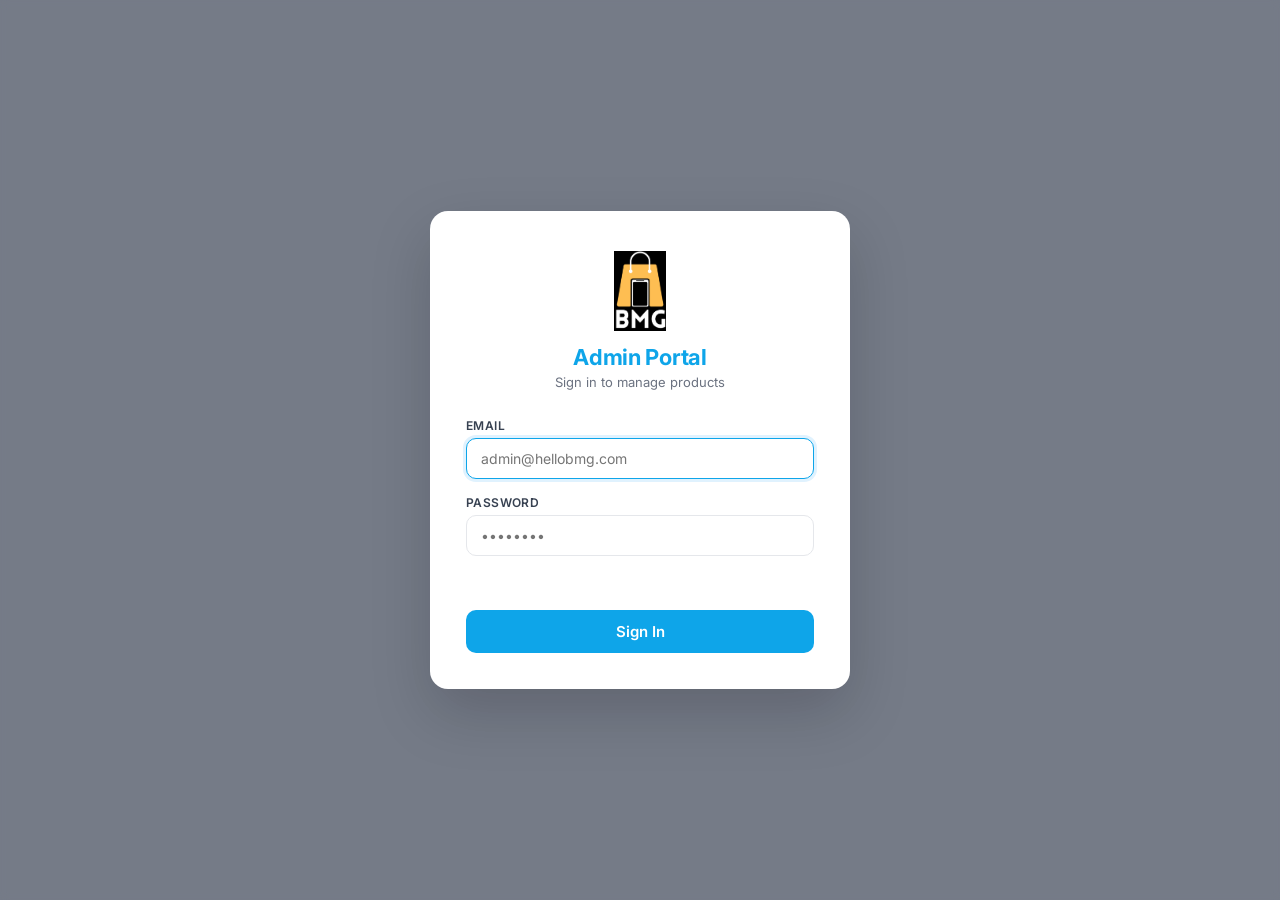
<file: admin.html>
<!DOCTYPE html>
<html lang="en">
<head>
  <meta charset="UTF-8" />
  <meta name="viewport" content="width=device-width, initial-scale=1.0" />
  <title>HelloBMG Admin</title>
  <link rel="preconnect" href="https://fonts.googleapis.com">
  <link rel="preconnect" href="https://fonts.gstatic.com" crossorigin>
  <link href="https://fonts.googleapis.com/css2?family=Inter:wght@300;400;500;600;700&display=swap" rel="stylesheet">
  <style>
    :root {
      --border:       #e5e7eb;
      --muted:        #6b7280;
      --primary:      #0ea5e9;
      --primary-dark: #0284c7;
      --success:      #16a34a;
      --error:        #dc2626;
      --bg:           #f1f5f9;
    }
    *, *::before, *::after { box-sizing: border-box; margin: 0; padding: 0; }
    html, body {
      font-family: Inter, system-ui, -apple-system, sans-serif;
      font-size: 14px;
      color: #0f172a;
      background: var(--bg);
      min-height: 100vh;
    }

    /* ─────────────────── LOGIN MODAL ─────────────────── */
    .modal-overlay {
      position: fixed; inset: 0; z-index: 100;
      background: rgba(15,23,42,.55);
      backdrop-filter: blur(4px);
      display: flex; align-items: center; justify-content: center;
      transition: opacity .25s;
    }
    .modal-overlay.hidden { opacity: 0; pointer-events: none; }

    .modal-card {
      background: #fff;
      border-radius: 18px;
      padding: 40px 36px 36px;
      width: min(420px, 92vw);
      box-shadow: 0 24px 60px rgba(0,0,0,.18);
      animation: slideUp .3s ease;
    }
    @keyframes slideUp {
      from { transform: translateY(20px); opacity: 0; }
      to   { transform: translateY(0);    opacity: 1; }
    }

    .modal-brand {
      text-align: center;
      margin-bottom: 28px;
    }
    .modal-brand h2 {
      font-size: 22px; font-weight: 700; color: var(--primary);
      letter-spacing: -.3px;
    }
    .modal-brand p {
      font-size: 13px; color: var(--muted); margin-top: 4px;
    }

    .modal-form { display: flex; flex-direction: column; gap: 16px; }
    .modal-form label {
      font-size: 12px; font-weight: 600; color: #374151;
      text-transform: uppercase; letter-spacing: .4px;
      display: block; margin-bottom: 5px;
    }
    .modal-form input {
      width: 100%; padding: 11px 14px;
      border: 1.5px solid var(--border); border-radius: 10px;
      font-size: 14px; font-family: inherit; outline: none;
      transition: border-color .15s, box-shadow .15s;
    }
    .modal-form input:focus {
      border-color: var(--primary);
      box-shadow: 0 0 0 3px #e0f2fe;
    }
    .modal-submit {
      width: 100%; padding: 12px;
      background: var(--primary); color: #fff;
      border: none; border-radius: 10px;
      font-size: 15px; font-weight: 600; font-family: inherit;
      cursor: pointer; transition: background .15s;
      margin-top: 4px;
    }
    .modal-submit:hover:not(:disabled) { background: var(--primary-dark); }
    .modal-submit:disabled { opacity: .55; cursor: not-allowed; }

    .modal-error {
      font-size: 13px; color: var(--error); font-weight: 500;
      text-align: center; min-height: 18px;
    }

    /* ─────────────────── MAIN PAGE ─────────────────── */
    #mainPage { display: none; }
    #mainPage.visible { display: block; }

    .header {
      background: #fff;
      border-bottom: 1px solid var(--border);
      padding: 0 28px;
      height: 56px;
      display: flex; align-items: center; gap: 12px;
      position: sticky; top: 0; z-index: 10;
    }
    .header-brand { font-size: 17px; font-weight: 700; color: var(--primary); flex: 1; }
    .header-user  { font-size: 13px; color: var(--muted); }
    .btn-signout  {
      padding: 7px 14px; border-radius: 8px;
      border: 1px solid var(--border); background: #fff;
      font-size: 13px; font-weight: 600; cursor: pointer;
      transition: background .15s;
    }
    .btn-signout:hover { background: #fef2f2; color: var(--error); border-color: #fca5a5; }

    .container { width: min(1020px, 96%); margin: 28px auto 60px; display: flex; flex-direction: column; gap: 20px; }

    /* ─────────────────── CARDS ─────────────────── */
    .card { background: #fff; border: 1px solid var(--border); border-radius: 14px; padding: 24px; }
    .card-title {
      font-size: 15px; font-weight: 700; margin-bottom: 20px;
      display: flex; align-items: center; gap: 8px;
      padding-bottom: 14px; border-bottom: 1px solid var(--border);
    }

    /* ─────────────────── FORM ELEMENTS ─────────────────── */
    label {
      font-size: 12px; color: #374151; font-weight: 600;
      display: block; margin-bottom: 5px;
      text-transform: uppercase; letter-spacing: .4px;
    }
    input[type=text], input[type=number], input[type=file],
    textarea, select {
      width: 100%; padding: 9px 12px;
      border: 1.5px solid var(--border); border-radius: 9px;
      font-size: 14px; font-family: inherit; outline: none;
      background: #fff; transition: border-color .15s, box-shadow .15s;
    }
    input:focus, textarea:focus, select:focus {
      border-color: var(--primary); box-shadow: 0 0 0 3px #e0f2fe;
    }
    textarea { min-height: 80px; resize: vertical; }
    input[type=file] { padding: 7px 10px; cursor: pointer; }

    /* ─────────────────── PRODUCT FORM GRID ─────────────────── */
    .product-grid { display: grid; grid-template-columns: 1fr 1fr; gap: 14px 20px; }
    .full { grid-column: 1 / -1; }
    .specs-grid { display: grid; grid-template-columns: repeat(3, 1fr); gap: 12px; margin-top: 4px; }

    .section-label {
      font-size: 11px; font-weight: 700; text-transform: uppercase;
      letter-spacing: .8px; color: var(--muted);
      margin: 20px 0 12px;
    }

    .ref-row { display: flex; gap: 8px; margin-top: 8px; }
    .ref-row input { flex: 1; }

    /* ─────────────────── BUTTONS ─────────────────── */
    .btn {
      padding: 9px 16px; border-radius: 9px;
      border: 1px solid var(--border); background: #fff;
      cursor: pointer; font-weight: 600; font-size: 13px;
      font-family: inherit; transition: background .15s;
      white-space: nowrap;
    }
    .btn:hover:not(:disabled) { background: #f1f5f9; }
    .btn:disabled { opacity: .45; cursor: not-allowed; }
    .btn-primary { background: var(--primary); color: #fff; border-color: var(--primary); }
    .btn-primary:hover:not(:disabled) { background: var(--primary-dark); }
    .btn-sm { padding: 7px 12px; font-size: 12px; }
    .btn-outline { border-color: var(--primary); color: var(--primary); }
    .btn-outline:hover { background: #f0f9ff; }
    .form-actions { display: flex; gap: 10px; margin-top: 20px; }

    /* ─────────────────── STATUS ─────────────────── */
    .status { margin-top: 12px; font-size: 13px; font-weight: 500; min-height: 20px; }
    .success { color: var(--success); }
    .error   { color: var(--error); }

    /* ─────────────────── BULK UPLOAD ─────────────────── */
    .bulk-grid { display: grid; grid-template-columns: 1fr auto; gap: 12px; align-items: end; }
    .bulk-note {
      font-size: 13px; color: var(--muted); margin-bottom: 16px; line-height: 1.6;
    }
    .bulk-note code {
      background: #f1f5f9; padding: 1px 5px; border-radius: 4px; font-size: 12px;
    }
    .bulk-actions { margin-top: 12px; }

    /* ─────────────────── STOCK MODAL ─────────────────── */
    .stock-modal-card {
      background: #fff;
      border-radius: 18px;
      padding: 28px 28px 16px;
      width: min(1080px, 95vw);
      max-height: 88vh;
      display: flex;
      flex-direction: column;
      box-shadow: 0 24px 60px rgba(0,0,0,.2);
      animation: slideUp .3s ease;
    }
    .stock-modal-header {
      display: flex; align-items: center; justify-content: space-between;
      gap: 16px; margin-bottom: 16px; flex-shrink: 0;
    }
    .stock-modal-header h3 { font-size: 15px; font-weight: 700; color: #0f172a; margin: 0; }
    .stock-summary {
      display: flex; gap: 12px; flex-wrap: wrap; margin-bottom: 14px; flex-shrink: 0;
    }
    .summary-chip {
      padding: 5px 12px; border-radius: 8px; font-size: 12px; font-weight: 600;
    }
    .summary-chip.total  { background: #f1f5f9; color: #334155; }
    .summary-chip.out    { background: #fee2e2; color: #991b1b; }
    .summary-chip.low    { background: #fef3c7; color: #92400e; }
    .summary-chip.ok     { background: #d1fae5; color: #065f46; }
    .stock-search {
      width: 220px; padding: 7px 12px;
      border: 1.5px solid var(--border); border-radius: 8px;
      font-size: 13px; font-family: inherit; outline: none;
    }
    .stock-search:focus { border-color: var(--primary); }
    .btn-icon {
      background: none; border: none; cursor: pointer; font-size: 18px;
      color: var(--muted); width: 32px; height: 32px; border-radius: 8px;
      display: flex; align-items: center; justify-content: center;
      transition: background .15s, color .15s;
    }
    .btn-icon:hover { background: #f1f5f9; color: #0f172a; }
    .stock-table-wrap { overflow-y: auto; flex: 1; border: 1px solid var(--border); border-radius: 10px; }
    #stockTable { width: 100%; border-collapse: collapse; font-size: 13px; }
    #stockTable th {
      position: sticky; top: 0; background: #f8fafc;
      font-size: 11px; font-weight: 700; text-transform: uppercase;
      letter-spacing: .4px; color: var(--muted);
      padding: 10px 14px; border-bottom: 1px solid var(--border); white-space: nowrap;
    }
    #stockTable td { padding: 10px 14px; border-bottom: 1px solid #f1f5f9; vertical-align: middle; }
    #stockTable tbody tr:last-child td { border-bottom: none; }
    #stockTable tbody tr:hover td { background: #f8fafc; }
    .st-title { font-weight: 600; color: #0f172a; max-width: 300px; white-space: nowrap; overflow: hidden; text-overflow: ellipsis; }
    .st-muted  { color: var(--muted); }
    .stock-qty { font-weight: 700; }
    .stock-qty.out { color: var(--error); }
    .stock-qty.low { color: #d97706; }
    .stock-qty.ok  { color: var(--success); }
    .st-badge {
      display: inline-block; padding: 3px 8px; border-radius: 6px;
      font-size: 11px; font-weight: 700; white-space: nowrap;
    }
    .st-badge.in_stock     { background: #d1fae5; color: #065f46; }
    .st-badge.out_of_stock { background: #fee2e2; color: #991b1b; }
    .st-badge.preorder     { background: #e0e7ff; color: #3730a3; }
    .st-inactive { opacity: .45; }
    .stock-loading { color: var(--muted); text-align: center; padding: 40px 0; font-size: 13px; }
    .inline-qty { display: flex; align-items: center; gap: 6px; }
    .inline-qty input {
      width: 68px; padding: 5px 8px; border: 1.5px solid var(--border);
      border-radius: 7px; font-size: 13px; font-family: inherit; outline: none;
    }
    .inline-qty input:focus { border-color: var(--primary); }
    .inline-qty .btn-save { padding: 5px 10px; font-size: 12px; }

    @media (max-width: 640px) {
      .product-grid, .specs-grid, .bulk-grid { grid-template-columns: 1fr; }
      .full { grid-column: 1; }
      .modal-card { padding: 32px 24px 28px; }
      .stock-modal-card { padding: 20px 16px 12px; }
    }
  </style>
</head>
<body>

  <!-- ═══════════════════ LOGIN MODAL ═══════════════════ -->
  <div id="loginModal" class="modal-overlay">
    <div class="modal-card">
      <div class="modal-brand">
        <img src="images/bmglogo.png" alt="HelloBMG" style="height:80px;margin-bottom:10px">
        <h2>Admin Portal</h2>
        <p>Sign in to manage products</p>
      </div>
      <form id="loginForm" class="modal-form" novalidate>
        <div>
          <label for="email">Email</label>
          <input id="email" type="email" placeholder="admin@hellobmg.com" autocomplete="username" required>
        </div>
        <div>
          <label for="password">Password</label>
          <input id="password" type="password" placeholder="••••••••" autocomplete="current-password" required>
        </div>
        <div id="loginError" class="modal-error"></div>
        <button id="signInBtn" type="submit" class="modal-submit">Sign In</button>
      </form>
    </div>
  </div>

  <!-- ═══════════════════ MAIN PAGE ═══════════════════ -->
  <div id="mainPage">

    <div class="header">
      <a href="#" style="display:flex;align-items:center"><img src="images/bmglogo.png" alt="HelloBMG" style="height:40px"></a>
      <span class="header-user" id="headerEmail"></span>
      <button id="viewStockBtn" class="btn btn-outline btn-sm">📦 View Stock</button>
      <button id="signOutBtn" class="btn-signout">Sign Out</button>
    </div>

    <div class="container">

      <!-- ── Add Product ── -->
      <div class="card">
        <p class="card-title">📦 Add / Update Product</p>
        <form id="productForm">

          <div class="product-grid">
            <div class="full">
              <label for="title">Product Title *</label>
              <input id="title" type="text" placeholder="e.g. iPhone 13 (Refurbished, Excellent)" required>
            </div>

            <div>
              <label for="brandSelect">Brand *</label>
              <select id="brandSelect"></select>
              <div class="ref-row">
                <input id="brandNew" type="text" placeholder="New brand name">
                <button id="addBrandBtn" class="btn btn-sm" type="button">+ Add</button>
              </div>
            </div>

            <div>
              <label for="categorySelect">Category *</label>
              <select id="categorySelect"></select>
              <div class="ref-row">
                <input id="categoryNew" type="text" placeholder="New category name">
                <button id="addCategoryBtn" class="btn btn-sm" type="button">+ Add</button>
              </div>
            </div>

            <div>
              <label for="price">Price (INR) *</label>
              <input id="price" type="number" min="0" step="1" placeholder="45999" required>
            </div>
            <div>
              <label for="mrp">MRP (INR)</label>
              <input id="mrp" type="number" min="0" step="1" placeholder="69999">
            </div>
            <div>
              <label for="rating">Rating (0–5)</label>
              <input id="rating" type="number" min="0" max="5" step="0.1" placeholder="4.7">
            </div>
            <div>
              <label for="stock">Stock Qty</label>
              <input id="stock" type="number" min="0" step="1" placeholder="10">
            </div>
            <div>
              <label for="stockStatus">Stock Status</label>
              <select id="stockStatus">
                <option value="in_stock">In Stock</option>
                <option value="out_of_stock">Out of Stock</option>
                <option value="preorder">Preorder</option>
              </select>
            </div>
            <div class="full">
              <label for="tags">Tags (comma separated)</label>
              <input id="tags" type="text" placeholder="featured, sale, new">
            </div>
          </div>

          <p class="section-label">Device Specs</p>
          <div class="specs-grid">
            <div><label for="storage">Storage</label><input id="storage" type="text" placeholder="128 GB"></div>
            <div><label for="ram">RAM</label><input id="ram" type="text" placeholder="4 GB"></div>
            <div><label for="display">Display</label><input id="display" type="text" placeholder='6.1" OLED'></div>
            <div><label for="battery">Battery</label><input id="battery" type="text" placeholder="3227 mAh"></div>
            <div><label for="camera">Camera</label><input id="camera" type="text" placeholder="12MP + 12MP"></div>
            <div><label for="warranty">Warranty</label><input id="warranty" type="text" placeholder="12 months"></div>
          </div>

          <div style="margin-top:16px">
            <label for="specsJson">Advanced Specs (JSON — optional)</label>
            <textarea id="specsJson" placeholder='{"model":"iPhone 13","color":"Midnight"}'></textarea>
          </div>

          <div style="margin-top:14px">
            <label for="imageFile">Primary Image *</label>
            <input id="imageFile" type="file" accept="image/*" required>
          </div>

          <div class="form-actions">
            <button class="btn" type="reset">Reset</button>
            <button class="btn btn-primary" type="submit">Save Product</button>
          </div>
        </form>
        <div id="status" class="status"></div>
      </div>

      <!-- ── Upload Image to Existing Product ── -->
      <div class="card">
        <p class="card-title">🖼️ Upload Image to Existing Product</p>
        <div class="product-grid">
          <div class="full">
            <label for="imgProductSearch">Search Product</label>
            <input id="imgProductSearch" type="search" placeholder="Type to filter products…">
          </div>
          <div class="full">
            <label for="imgProductSelect">Select Product *</label>
            <select id="imgProductSelect">
              <option value="">— select a product —</option>
            </select>
          </div>
          <div class="full">
            <label for="imgFile">Image File *</label>
            <input id="imgFile" type="file" accept="image/*">
          </div>
        </div>
        <div class="form-actions">
          <button id="uploadImgBtn" class="btn btn-primary" type="button">Upload Image</button>
        </div>
        <div id="imgStatus" class="status"></div>
      </div>

      <!-- ── Bulk Upload ── -->
      <div class="card">
        <p class="card-title">📊 Bulk Upload (.xlsx / .csv)</p>
        <p class="bulk-note">
          Upload multiple products at once. Required columns:
          <code>title, brand, category, price</code>. Optional:
          <code>mrp, rating, stock, tags, image_url, storage, ram, display, battery, camera, warranty, stock_status, specs_json</code>.
          Existing products matched by title are updated, not duplicated.
        </p>
        <form id="bulkForm">
          <div class="bulk-grid">
            <div>
              <label for="xlsxFile">Select File</label>
              <input id="xlsxFile" type="file" accept=".xlsx,.csv">
            </div>
            <div style="padding-top:20px">
              <button id="uploadXlsxBtn" type="button" class="btn btn-primary">Upload</button>
            </div>
          </div>
        </form>
        <div class="bulk-actions">
          <button id="sampleBtn" class="btn btn-outline btn-sm">⬇ Download Sample CSV</button>
        </div>
        <div id="bulkStatus" class="status"></div>
      </div>

    </div>
  </div>

  <!-- ═══════════════════ STOCK MODAL ═══════════════════ -->
  <div id="stockModal" class="modal-overlay hidden">
    <div class="stock-modal-card">
      <div class="stock-modal-header">
        <div style="display:flex;align-items:center;gap:10px">
          <img src="images/bmglogo.png" alt="HelloBMG" style="height:34px">
          <h3>📦 Current Stock</h3>
        </div>
        <div style="display:flex;align-items:center;gap:10px">
          <input id="stockSearch" type="search" class="stock-search" placeholder="Search products…">
          <button id="closeStockBtn" class="btn-icon" aria-label="Close">✕</button>
        </div>
      </div>
      <div id="stockSummary" class="stock-summary"></div>
      <div id="stockTableWrap" class="stock-table-wrap">
        <p class="stock-loading">Loading…</p>
      </div>
    </div>
  </div>

  <!-- SheetJS: client-side XLSX/CSV parsing for bulk upload -->
  <script src="https://cdn.sheetjs.com/xlsx-0.20.3/package/dist/xlsx.full.min.js"></script>
  <script type="module" src="admin.js"></script>
</body>
</html>
</file>
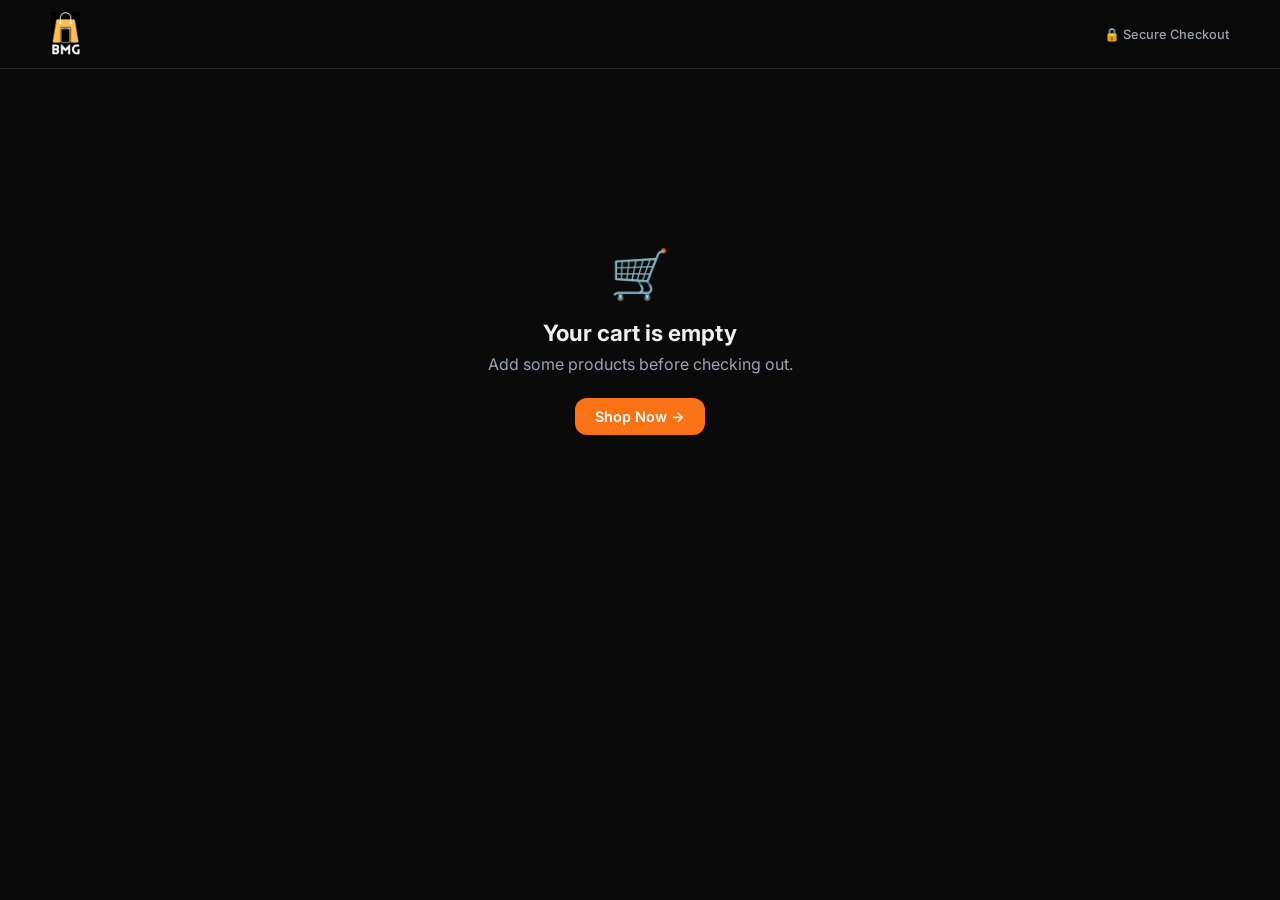
<file: checkout.html>
<!DOCTYPE html>
<html lang="en">
<head>
  <meta charset="UTF-8" />
  <meta name="viewport" content="width=device-width, initial-scale=1.0" />
  <title>Checkout — HelloBMG</title>
  <link rel="preconnect" href="https://fonts.googleapis.com">
  <link rel="preconnect" href="https://fonts.gstatic.com" crossorigin>
  <link href="https://fonts.googleapis.com/css2?family=Inter:wght@300;400;500;600;700;800&display=swap" rel="stylesheet">
  <link rel="stylesheet" href="styles.css" />
  <script src="https://checkout.razorpay.com/v1/checkout.js"></script>
</head>
<body>
  <header class="site-header">
    <div class="container header-inner">
      <a class="logo" href="index.html"><img src="images/bmglogo.png" alt="HelloBMG" height="44"></a>
      <div class="checkout-secure">
        🔒 Secure Checkout
      </div>
    </div>
  </header>

  <!-- Empty cart state -->
  <div id="emptyCartState" class="empty-checkout" style="display:none">
    <div class="empty-icon">🛒</div>
    <h2>Your cart is empty</h2>
    <p>Add some products before checking out.</p>
    <a href="index.html" class="btn-primary">Shop Now →</a>
  </div>

  <main id="checkoutMain" class="checkout-page">
    <div class="container">
      <div class="checkout-breadcrumb">
        <a href="index.html">← Back to Shop</a>
      </div>
      <h1 class="checkout-title">Checkout</h1>

      <div class="checkout-grid">
        <!-- Left: Customer form -->
        <section class="checkout-form-section">
          <div class="form-card">
            <h2 class="form-section-title">Contact Information</h2>
            <form id="checkoutForm" novalidate>
              <div class="form-row">
                <div class="form-group">
                  <label for="custName">Full Name <span class="req">*</span></label>
                  <input type="text" id="custName" placeholder="John Doe" autocomplete="name" required />
                </div>
                <div class="form-group">
                  <label for="custPhone">Phone <span class="req">*</span></label>
                  <input type="tel" id="custPhone" placeholder="+91 99999 99999" autocomplete="tel" required />
                </div>
              </div>
              <div class="form-group">
                <label for="custEmail">Email Address <span class="req">*</span></label>
                <input type="email" id="custEmail" placeholder="john@example.com" autocomplete="email" required />
              </div>

              <h2 class="form-section-title" style="margin-top:28px">Delivery Address <span style="font-size:.8rem;color:var(--muted);font-weight:400">(optional)</span></h2>
              <div class="form-group">
                <label for="custAddress">Street Address</label>
                <input type="text" id="custAddress" placeholder="123, Main Street, Apt 4B" autocomplete="street-address" />
              </div>
              <div class="form-row">
                <div class="form-group">
                  <label for="custCity">City</label>
                  <input type="text" id="custCity" placeholder="Mumbai" autocomplete="address-level2" />
                </div>
                <div class="form-group">
                  <label for="custState">State</label>
                  <input type="text" id="custState" placeholder="Maharashtra" autocomplete="address-level1" />
                </div>
              </div>
              <div class="form-group" style="max-width:200px">
                <label for="custPin">PIN Code</label>
                <input type="text" id="custPin" placeholder="400001" autocomplete="postal-code" maxlength="6" />
              </div>
            </form>
          </div>
        </section>

        <!-- Right: Order summary -->
        <aside class="order-summary-section">
          <div class="order-summary-card">
            <h2 class="form-section-title">Order Summary</h2>
            <div id="orderItemsList" class="order-items-list"></div>

            <div class="order-totals">
              <div class="total-row">
                <span>Subtotal</span>
                <span id="checkoutSubtotal">₹0</span>
              </div>
              <div class="total-row">
                <span>Shipping</span>
                <span class="free-text">Free</span>
              </div>
              <div class="total-divider"></div>
              <div class="total-row total-final">
                <span>Total</span>
                <span id="checkoutTotal">₹0</span>
              </div>
            </div>

            <button id="payNowBtn" class="btn-primary pay-btn">
              <span>Pay Now</span>
              <span id="payBtnAmount"></span>
              <span>→</span>
            </button>

            <p class="secure-badge">🔒 Secured by Razorpay · 100% Safe</p>
            <div class="payment-methods">
              <span>UPI</span>
              <span>Credit Card</span>
              <span>Net Banking</span>
              <span>Wallets</span>
            </div>
          </div>
        </aside>
      </div>
    </div>
  </main>

  <script type="module" src="checkout.js"></script>
</body>
</html>
</file>
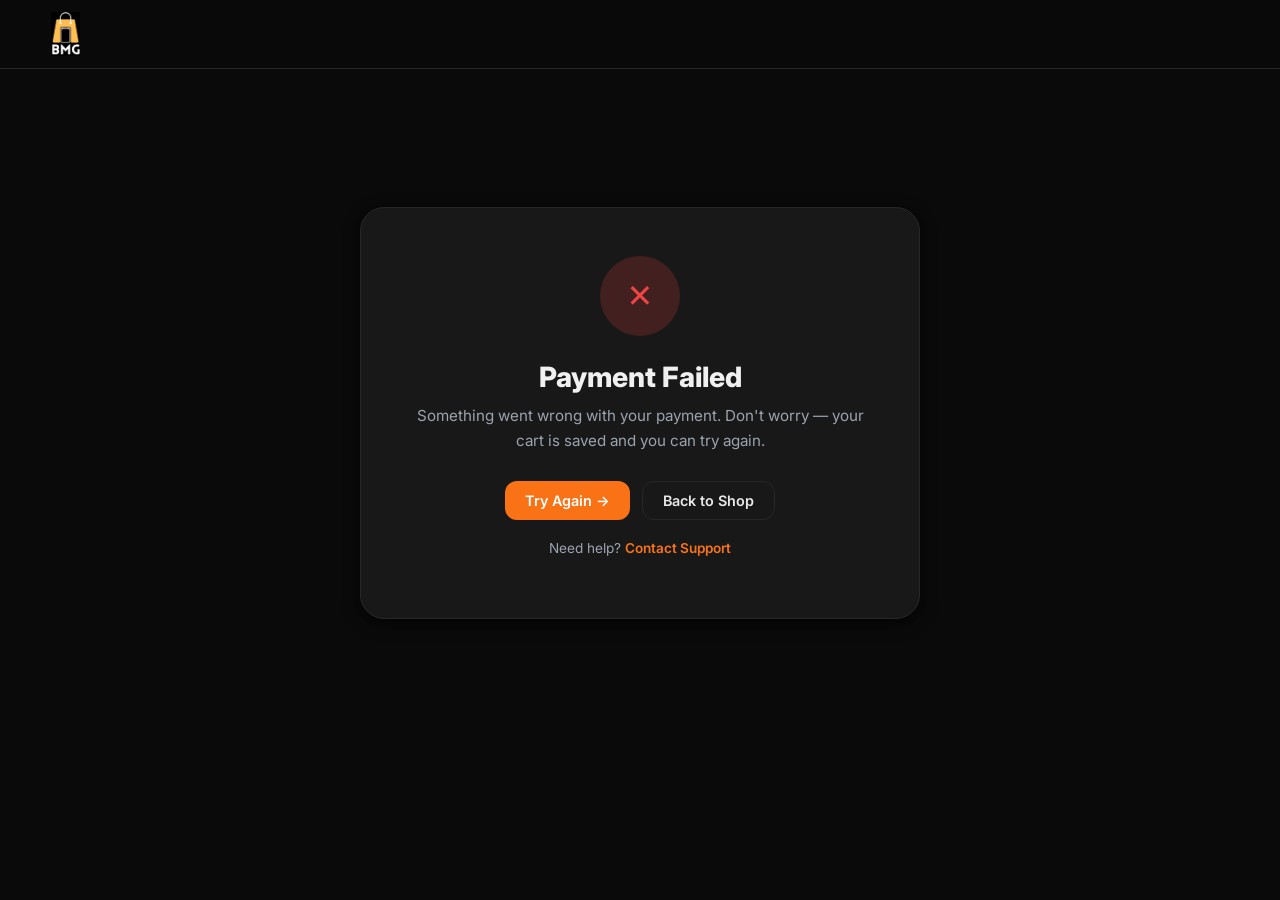
<file: order-failed.html>
<!DOCTYPE html>
<html lang="en">
<head>
  <meta charset="UTF-8" />
  <meta name="viewport" content="width=device-width, initial-scale=1.0" />
  <title>Payment Failed — HelloBMG</title>
  <link rel="preconnect" href="https://fonts.googleapis.com">
  <link rel="preconnect" href="https://fonts.gstatic.com" crossorigin>
  <link href="https://fonts.googleapis.com/css2?family=Inter:wght@300;400;500;600;700;800&display=swap" rel="stylesheet">
  <link rel="stylesheet" href="styles.css" />
</head>
<body>
  <header class="site-header">
    <div class="container header-inner">
      <a class="logo" href="index.html"><img src="images/bmglogo.png" alt="HelloBMG" height="44"></a>
    </div>
  </header>

  <main class="failed-page">
    <div class="container">
      <div class="failed-card">
        <div class="failed-icon-wrap">
          <div class="failed-x">✕</div>
        </div>

        <h1>Payment Failed</h1>
        <p class="failed-subtitle" id="failedMsg">
          Something went wrong with your payment. Don't worry — your cart is saved and you can try again.
        </p>

        <div class="failed-actions">
          <a href="checkout.html" class="btn-primary">Try Again →</a>
          <a href="index.html" class="btn-secondary">Back to Shop</a>
        </div>

        <p class="failed-help">
          Need help? <a href="mailto:support@hellobmg.com">Contact Support</a>
        </p>
      </div>
    </div>
  </main>

  <script>
    const reason = new URLSearchParams(location.search).get('reason')
    const msgs = {
      verification: 'Your payment was processed but verification failed. Please contact support with your payment details.',
      payment: 'Your payment was declined. Please check your card details or try a different payment method.',
    }
    const el = document.getElementById('failedMsg')
    if (reason && msgs[reason]) el.textContent = msgs[reason]
  </script>
</body>
</html>
</file>
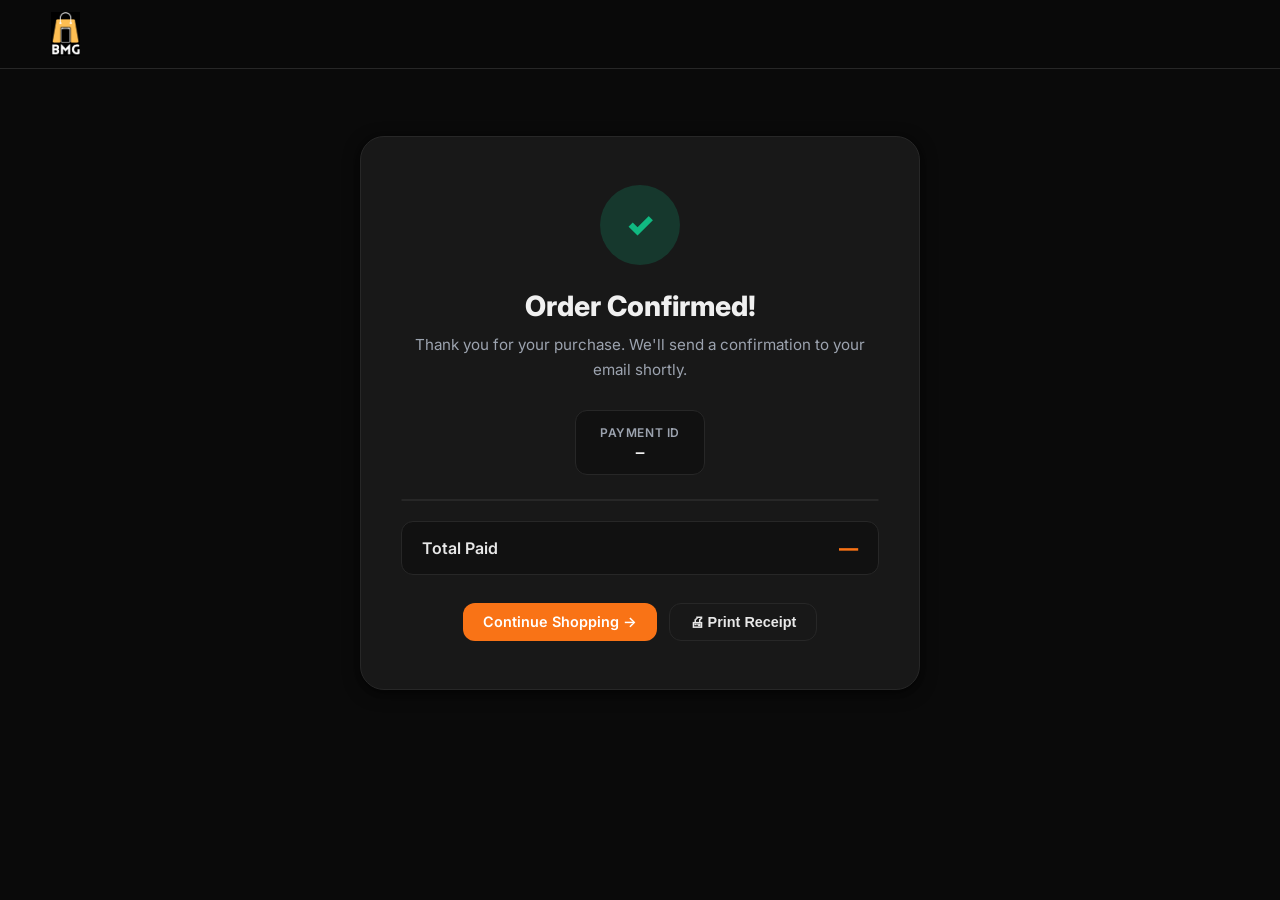
<file: order-success.html>
<!DOCTYPE html>
<html lang="en">
<head>
  <meta charset="UTF-8" />
  <meta name="viewport" content="width=device-width, initial-scale=1.0" />
  <title>Order Confirmed — HelloBMG</title>
  <link rel="preconnect" href="https://fonts.googleapis.com">
  <link rel="preconnect" href="https://fonts.gstatic.com" crossorigin>
  <link href="https://fonts.googleapis.com/css2?family=Inter:wght@300;400;500;600;700;800&display=swap" rel="stylesheet">
  <link rel="stylesheet" href="styles.css" />
  <style>
    @keyframes popIn {
      0%   { transform: scale(.5); opacity: 0 }
      70%  { transform: scale(1.15) }
      100% { transform: scale(1); opacity: 1 }
    }
    .success-icon-wrap { animation: popIn .5s cubic-bezier(.34,1.56,.64,1) forwards }
  </style>
</head>
<body>
  <header class="site-header">
    <div class="container header-inner">
      <a class="logo" href="index.html"><img src="images/bmglogo.png" alt="HelloBMG" height="44"></a>
    </div>
  </header>

  <main class="success-page">
    <div class="container">
      <div class="success-card">
        <div class="success-icon-wrap">
          <div class="success-check">✓</div>
        </div>

        <h1>Order Confirmed!</h1>
        <p class="success-subtitle">
          Thank you for your purchase. We'll send a confirmation to your email shortly.
        </p>

        <div class="order-ref">
          <span class="order-ref-label">Payment ID</span>
          <span id="paymentId" class="order-ref-value">—</span>
        </div>

        <div id="successItems" class="success-items"></div>

        <div class="success-total">
          <span>Total Paid</span>
          <span id="successTotal" class="success-total-amount">—</span>
        </div>

        <div class="success-actions">
          <a href="index.html" class="btn-primary">Continue Shopping →</a>
          <button onclick="window.print()" class="btn-secondary">🖨 Print Receipt</button>
        </div>
      </div>
    </div>
  </main>

  <script>
    function fmt(n) {
      return new Intl.NumberFormat('en-IN', { style: 'currency', currency: 'INR', maximumFractionDigits: 0 }).format(n)
    }

    const order = (() => {
      try { return JSON.parse(localStorage.getItem('hbmg_last_order') || 'null') } catch { return null }
    })()

    if (order) {
      document.getElementById('paymentId').textContent = order.paymentId || '—'
      document.getElementById('successTotal').textContent = fmt(order.total || 0)

      const list = document.getElementById('successItems')
      if (order.items?.length) {
        order.items.forEach(item => {
          const row = document.createElement('div')
          row.className = 'success-item-row'

          const img = document.createElement('img')
          img.src = item.image || ''
          img.alt = item.title
          img.onerror = () => { img.style.display = 'none' }

          const name = document.createElement('span')
          name.className = 'success-item-name'
          name.textContent = item.title

          const qty = document.createElement('span')
          qty.className = 'success-item-qty'
          qty.textContent = `× ${item.qty}`

          const price = document.createElement('span')
          price.className = 'success-item-price'
          price.textContent = fmt(item.price * item.qty)

          row.append(img, name, qty, price)
          list.appendChild(row)
        })
      }
    }
  </script>
</body>
</html>
</file>
<file: styles.css>
/* === Reset & Base === */
*,*::before,*::after{box-sizing:border-box}
html,body{margin:0;padding:0;font-family:Inter,system-ui,-apple-system,Segoe UI,Roboto,Ubuntu,Helvetica Neue,Arial;color:#f0f0f0;background:#0a0a0a}
img{max-width:100%;display:block}

/* === Variables === */
:root{
  --primary:#f97316;
  --primary-dark:#ea580c;
  --primary-light:rgba(249,115,22,.15);
  --border:#272727;
  --surface:#111111;
  --card:#181818;
  --muted:#9ca3af;
  --success:#10b981;
  --danger:#ef4444;
  --warning:#f59e0b;
  --shadow-sm:0 1px 3px rgba(0,0,0,.4),0 1px 2px rgba(0,0,0,.3);
  --shadow:0 4px 16px rgba(0,0,0,.5),0 2px 6px rgba(0,0,0,.3);
  --shadow-lg:0 10px 40px rgba(0,0,0,.6),0 4px 16px rgba(0,0,0,.4);
  --radius:12px;
  --radius-lg:16px;
}

/* === Layout === */
.container{width:min(1200px,92%);margin:0 auto}

/* === Buttons === */
.btn-primary{
  background:var(--primary);color:#fff;border:0;
  padding:10px 20px;border-radius:var(--radius);
  cursor:pointer;font-weight:600;font-size:.9rem;
  transition:background .15s,transform .1s,box-shadow .15s;
  display:inline-flex;align-items:center;justify-content:center;gap:6px;
  text-decoration:none;white-space:nowrap;
}
.btn-primary:hover{background:var(--primary-dark);box-shadow:0 4px 14px rgba(249,115,22,.45);transform:translateY(-1px)}
.btn-primary:active{transform:translateY(0);box-shadow:none}
.btn-primary:disabled{opacity:.6;cursor:not-allowed;transform:none;box-shadow:none}

.btn-secondary{
  background:var(--card);border:1.5px solid var(--border);color:#e8e8e8;
  padding:10px 20px;border-radius:var(--radius);
  cursor:pointer;font-weight:600;font-size:.9rem;
  transition:border-color .15s,background .15s,color .15s,transform .1s;
  display:inline-flex;align-items:center;justify-content:center;gap:6px;
  text-decoration:none;white-space:nowrap;
}
.btn-secondary:hover{border-color:var(--primary);color:var(--primary);background:var(--primary-light);transform:translateY(-1px)}

.btn-outline{
  background:transparent;border:1.5px solid var(--border);color:var(--muted);
  padding:8px 14px;border-radius:var(--radius);cursor:pointer;
  font-weight:500;font-size:.875rem;
  transition:border-color .15s,color .15s,background .15s;
}
.btn-outline:hover{border-color:var(--primary);color:var(--primary);background:var(--primary-light)}

.btn-buynow{
  width:100%;background:transparent;border:1.5px solid var(--primary);color:var(--primary);
  padding:8px 12px;border-radius:var(--radius);cursor:pointer;
  font-weight:600;font-size:.85rem;
  transition:background .15s,color .15s,transform .1s;
  display:flex;align-items:center;justify-content:center;gap:4px;
}
.btn-buynow:hover{background:var(--primary);color:#fff;transform:translateY(-1px)}

.link{color:var(--primary);text-decoration:none;font-weight:600;font-size:.9rem}
.link:hover{text-decoration:underline}

/* === Header === */
.site-header{
  position:sticky;top:0;
  background:rgba(10,10,10,.95);
  backdrop-filter:blur(12px);-webkit-backdrop-filter:blur(12px);
  border-bottom:1px solid var(--border);z-index:50;
}
.header-inner{display:flex;align-items:center;gap:16px;padding:12px 0}
.logo{text-decoration:none;display:flex;align-items:center;flex-shrink:0}
.logo img{height:44px;width:auto;display:block}

.search-bar{
  display:flex;gap:8px;align-items:center;
  background:var(--surface);border:1.5px solid var(--border);
  border-radius:999px;padding:6px 8px 6px 16px;
  flex:1;max-width:480px;
  transition:border-color .15s,box-shadow .15s;
}
.search-bar:focus-within{border-color:var(--primary);box-shadow:0 0 0 3px rgba(249,115,22,.2)}
.search-bar input{flex:1;border:0;outline:0;background:transparent;padding:4px;font-size:.9rem;color:#f0f0f0}
.search-bar input::placeholder{color:#555}
.search-bar button{
  background:var(--primary);border:0;color:#fff;
  width:32px;height:32px;border-radius:50%;cursor:pointer;
  flex-shrink:0;font-size:13px;display:flex;align-items:center;justify-content:center;
}

.top-nav{margin-left:auto;display:flex;gap:6px;align-items:center}
.top-nav a{
  color:var(--muted);text-decoration:none;font-size:.85rem;font-weight:500;
  padding:6px 10px;border-radius:8px;transition:color .15s,background .15s;
}
.top-nav a:hover{color:var(--primary);background:var(--primary-light)}

/* === Promo Banner === */
.promo-banner{padding:24px 0 8px}
.promo-banner a{display:block;border-radius:var(--radius-lg);overflow:hidden;transition:transform .2s,opacity .2s}
.promo-banner a:hover{transform:scale(.995);opacity:.93}
.promo-banner img{width:100%;height:auto;display:block;border-radius:var(--radius-lg)}

/* === Hero === */
.hero{
  background:linear-gradient(135deg,#1c0900 0%,#100600 50%,#0a0a0a 100%);
  padding:56px 0 40px;overflow:hidden;
}
.hero-inner{display:grid;grid-template-columns:1.1fr .9fr;align-items:center;gap:40px}
.hero-copy h1{font-size:clamp(1.8rem,4vw,3.2rem);font-weight:800;line-height:1.15;color:#f0f0f0;margin:0 0 16px}
.hero-copy p{color:var(--muted);font-size:1.1rem;line-height:1.65;margin:0 0 28px}
.hero-actions{display:flex;gap:12px;flex-wrap:wrap}
.hero-art img{border-radius:24px;box-shadow:var(--shadow-lg);width:100%;height:340px;object-fit:cover;opacity:.85}

/* === Categories === */
.categories{
  background:var(--surface);
  border-top:1px solid var(--border);border-bottom:1px solid var(--border);
  padding:16px 0;
}
.categories h2{font-size:1rem;font-weight:700;color:var(--muted);margin:0 0 12px;text-transform:uppercase;letter-spacing:.04em}
.category-grid{display:flex;gap:8px;flex-wrap:wrap}
.chip{
  border:1.5px solid var(--border);background:var(--card);color:#e8e8e8;
  padding:7px 16px;border-radius:999px;cursor:pointer;font-size:.85rem;font-weight:500;
  transition:all .15s;
}
.chip:hover{border-color:var(--primary);color:var(--primary);background:var(--primary-light)}
.chip.active{border-color:var(--primary);background:var(--primary);color:#fff}

/* === Section header === */
.section-header{display:flex;justify-content:space-between;align-items:center;margin-bottom:20px}
.section-header h2{font-size:1.35rem;font-weight:800;color:#f0f0f0;margin:0}
.slider-controls{display:flex;gap:8px}

/* === Banner === */
.banner{padding:24px 0 32px}
.slider{overflow:hidden}
.slider-track{
  display:flex;gap:14px;overflow-x:auto;padding-bottom:8px;
  scrollbar-width:none;scroll-snap-type:x mandatory;
  -webkit-overflow-scrolling:touch;
}
.slider-track::-webkit-scrollbar{display:none}
.banner-card{
  min-width:220px;max-width:220px;border:1px solid var(--border);
  border-radius:var(--radius-lg);background:var(--card);padding:12px;
  display:flex;flex-direction:column;gap:8px;scroll-snap-align:start;
  cursor:pointer;transition:box-shadow .2s,transform .2s;
}
.banner-card:hover{box-shadow:var(--shadow);transform:translateY(-2px)}
.banner-card img{width:100%;height:130px;object-fit:cover;border-radius:10px;background:var(--surface)}
.banner-card .title{font-weight:700;font-size:.85rem;line-height:1.3;display:-webkit-box;-webkit-line-clamp:2;-webkit-box-orient:vertical;overflow:hidden;color:#f0f0f0}
.banner-card .price{font-weight:800;color:var(--primary);font-size:.9rem}
.banner-card .stock{font-size:.75rem;color:var(--muted)}

/* === Featured sections === */
.featured{padding:28px 0 36px}
.catalog{padding:28px 0 48px}

/* === Product grid === */
.product-grid{display:grid;grid-template-columns:repeat(4,1fr);gap:18px}

/* === Product card === */
.product-card{
  border:1px solid var(--border);border-radius:var(--radius-lg);
  padding:14px;display:flex;flex-direction:column;gap:9px;
  background:var(--card);position:relative;cursor:pointer;
  transition:box-shadow .2s,transform .2s,border-color .2s;
}
.product-card:hover{box-shadow:var(--shadow);transform:translateY(-3px);border-color:#3d3d3d}
.thumb-wrap{overflow:hidden;border-radius:12px;background:var(--surface)}
.product-card .thumb{
  width:100%;height:180px;object-fit:cover;
  border-radius:12px;background:var(--surface);
  transition:transform .35s ease;
}
.product-card:hover .thumb{transform:scale(1.05)}
.product-card .title{
  font-weight:700;font-size:.88rem;line-height:1.45;color:#e8e8e8;
  display:-webkit-box;-webkit-line-clamp:2;-webkit-box-orient:vertical;overflow:hidden;
  flex:1;
}
.price-row{display:flex;gap:7px;align-items:baseline;flex-wrap:wrap}
.price{font-weight:800;font-size:1.05rem;color:#f0f0f0}
.mrp{color:var(--muted);text-decoration:line-through;font-size:.78rem}
.discount{font-size:.72rem;font-weight:700;color:var(--success);background:rgba(16,185,129,.15);padding:2px 6px;border-radius:6px}
.meta-row{display:flex;justify-content:space-between;align-items:center;font-size:.78rem}
.rating{color:#f59e0b;font-weight:700}
.stock-badge{font-weight:600}
.stock-badge.in{color:var(--success)}
.stock-badge.out{color:var(--danger)}
.stock-badge.low{color:var(--warning)}

.badge-group{position:absolute;top:10px;left:10px;display:flex;flex-direction:column;gap:5px;z-index:2}
.badge{font-size:.7rem;font-weight:800;padding:4px 10px;border-radius:6px;letter-spacing:.02em;text-transform:uppercase;box-shadow:0 2px 6px rgba(0,0,0,.35)}
.badge.sale{background:#ef4444;color:#fff}
.badge.new-tag{background:#10b981;color:#fff}
.badge.featured{background:#f59e0b;color:#1a0800}

/* === Product Detail Modal === */
.product-modal-overlay{
  position:fixed;inset:0;background:rgba(0,0,0,.78);
  backdrop-filter:blur(6px);-webkit-backdrop-filter:blur(6px);
  z-index:70;display:flex;align-items:center;justify-content:center;padding:20px;
  transition:opacity .2s;
}
.product-modal-overlay.hidden{opacity:0;pointer-events:none}
.product-modal-card{
  background:var(--card);border:1px solid var(--border);
  border-radius:20px;width:min(860px,100%);max-height:90vh;overflow-y:auto;
  position:relative;box-shadow:var(--shadow-lg);
  animation:modalIn .22s ease;
}
@keyframes modalIn{from{transform:scale(.95);opacity:0}to{transform:scale(1);opacity:1}}
.product-modal-close{
  position:absolute;top:14px;right:14px;
  background:var(--surface);border:1px solid var(--border);color:var(--muted);
  width:34px;height:34px;border-radius:50%;cursor:pointer;font-size:15px;
  display:flex;align-items:center;justify-content:center;
  transition:background .15s,color .15s;z-index:2;
}
.product-modal-close:hover{background:var(--border);color:#f0f0f0}
.product-modal-body{display:grid;grid-template-columns:1fr 1fr;gap:0}
.product-modal-img-wrap{
  padding:28px;display:flex;align-items:center;justify-content:center;
  background:var(--surface);border-radius:20px 0 0 20px;min-height:260px;
}
.product-modal-img-wrap img{width:100%;max-height:320px;object-fit:contain;border-radius:10px}
.product-modal-info{padding:28px 28px 28px 24px;display:flex;flex-direction:column;gap:11px;overflow:hidden}
.product-modal-brand{font-size:.74rem;font-weight:700;text-transform:uppercase;letter-spacing:.07em;color:var(--primary)}
.product-modal-title{font-size:1.15rem;font-weight:800;color:#f0f0f0;margin:0;line-height:1.35}
.product-modal-price-row{display:flex;align-items:baseline;gap:9px;flex-wrap:wrap}
.product-modal-price{font-size:1.45rem;font-weight:800;color:#f0f0f0}
.product-modal-mrp{font-size:.84rem;color:var(--muted);text-decoration:line-through}
.product-modal-discount{font-size:.78rem;font-weight:700;color:var(--success);background:rgba(16,185,129,.15);padding:3px 8px;border-radius:6px}
.product-modal-meta{display:flex;gap:14px;align-items:center;font-size:.84rem}
.product-modal-rating{color:#f59e0b;font-weight:700}
.pm-stock-in{color:var(--success);font-weight:600}
.pm-stock-out{color:var(--danger);font-weight:600}
.pm-stock-low{color:var(--warning);font-weight:600}
.product-modal-specs{
  background:var(--surface);border:1px solid var(--border);
  border-radius:12px;padding:14px 16px;
  display:grid;grid-template-columns:1fr 1fr;gap:10px 20px;
}
.spec-row{display:flex;flex-direction:column;gap:2px}
.spec-label{font-size:.68rem;font-weight:700;text-transform:uppercase;letter-spacing:.05em;color:var(--muted)}
.spec-value{font-size:.84rem;font-weight:600;color:#e8e8e8}
.product-modal-actions{display:flex;gap:10px;margin-top:4px}
.product-modal-actions .btn-primary,.product-modal-actions .btn-buynow{flex:1}
.product-modal-tags{display:flex;gap:6px;flex-wrap:wrap}
.pm-tag{font-size:.68rem;font-weight:700;padding:3px 9px;border-radius:999px;text-transform:uppercase;letter-spacing:.04em}
.pm-tag.featured{background:#f59e0b;color:#1a0800}
.pm-tag.sale{background:#ef4444;color:#fff}
.pm-tag.new-tag{background:#10b981;color:#fff}
@media(max-width:640px){
  .product-modal-body{grid-template-columns:1fr}
  .product-modal-img-wrap{border-radius:20px 20px 0 0;min-height:200px}
  .product-modal-specs{grid-template-columns:1fr}
}

.product-card .actions{display:flex;gap:7px;margin-top:2px}
.product-card .actions .btn-secondary{flex:1;font-size:.78rem;padding:7px 8px}
.product-card .actions .btn-primary{flex:1;font-size:.78rem;padding:7px 8px}
.add-compare.comparing{background:var(--primary-light);border-color:var(--primary);color:var(--primary)}

/* === Compare section === */
.comparison{background:var(--surface);border-top:1px solid var(--border);padding:28px 0 40px}
.compare-bar{
  display:flex;gap:12px;flex-wrap:wrap;
  padding:14px 16px;background:var(--card);
  border:1.5px solid var(--border);border-radius:var(--radius-lg);
  min-height:64px;align-items:center;margin-bottom:16px;
}
.compare-bar p{color:var(--muted);margin:0;font-size:.9rem}
.compare-chip{
  display:inline-flex;align-items:center;gap:8px;
  background:var(--primary-light);border:1.5px solid var(--primary);
  border-radius:999px;padding:6px 10px;font-size:.8rem;font-weight:600;color:var(--primary);
  max-width:200px;
}
.compare-chip img{border-radius:4px;object-fit:cover;flex-shrink:0;width:24px;height:24px}
.compare-chip span{overflow:hidden;text-overflow:ellipsis;white-space:nowrap}
.compare-chip button{background:none;border:none;cursor:pointer;color:var(--primary);font-size:14px;padding:0 2px;opacity:.6;line-height:1}
.compare-chip button:hover{opacity:1}

.compare-table-wrap{overflow-x:auto;border-radius:var(--radius-lg);border:1px solid var(--border)}
.compare-table{width:100%;border-collapse:collapse;min-width:560px}
.compare-table th,.compare-table td{border-bottom:1px solid var(--border);padding:12px 16px;text-align:left;font-size:.875rem}
.compare-table thead th{
  background:var(--card);font-weight:700;color:#f0f0f0;
  font-size:.78rem;text-transform:uppercase;letter-spacing:.04em;
}
.compare-table tr:last-child td,.compare-table tr:last-child th{border-bottom:none}
.compare-table tbody tr:hover td,.compare-table tbody tr:hover th{background:rgba(255,255,255,.03)}
.compare-table tbody th{font-weight:600;color:var(--muted);white-space:nowrap;width:130px;font-size:.82rem}
.compare-product-header{display:flex;flex-direction:column;gap:6px}
.compare-product-header img{width:72px;height:72px;object-fit:cover;border-radius:10px;background:var(--surface)}
.compare-product-header span{font-size:.82rem;font-weight:700;line-height:1.35;color:#f0f0f0}
.compare-best{color:var(--success);font-weight:700}
.compare-best::after{content:' ✓';font-size:.7em}

/* === Cart overlay === */
.cart-overlay{
  position:fixed;inset:0;background:rgba(0,0,0,.6);
  z-index:55;opacity:0;pointer-events:none;transition:opacity .3s;
}
.cart-overlay.show{opacity:1;pointer-events:auto}

/* === Cart drawer === */
.cart-drawer{
  position:fixed;top:0;right:-420px;
  width:380px;max-width:90vw;height:100vh;
  background:var(--card);border-left:1px solid var(--border);
  box-shadow:-8px 0 40px rgba(0,0,0,.5);
  transition:right .3s cubic-bezier(.4,0,.2,1);
  display:flex;flex-direction:column;z-index:60;
}
.cart-drawer.open{right:0}
.cart-header{display:flex;justify-content:space-between;align-items:center;padding:16px 20px;border-bottom:1px solid var(--border)}
.cart-header h3{margin:0;font-size:1.05rem;font-weight:700;color:#f0f0f0}
.cart-header button{background:none;border:none;cursor:pointer;font-size:18px;color:var(--muted);width:32px;height:32px;border-radius:8px;display:flex;align-items:center;justify-content:center;transition:background .15s}
.cart-header button:hover{background:var(--surface);color:#f0f0f0}

.cart-items{flex:1;overflow-y:auto;padding:12px 20px}
.cart-item{display:flex;gap:12px;padding:12px 0;border-bottom:1px solid var(--border)}
.cart-item:last-child{border-bottom:none}
.cart-item img{width:68px;height:68px;border-radius:10px;object-fit:cover;flex-shrink:0;background:var(--surface)}
.cart-item-info{flex:1;min-width:0}
.cart-item-title{font-weight:600;font-size:.85rem;overflow:hidden;text-overflow:ellipsis;white-space:nowrap;margin-bottom:4px;color:#e8e8e8}
.cart-item-price{font-weight:700;color:var(--primary);font-size:.88rem;margin-bottom:8px}
.cart-item-controls{display:flex;align-items:center;gap:6px}
.qty-btn{width:27px;height:27px;border:1.5px solid var(--border);background:var(--surface);border-radius:7px;cursor:pointer;font-size:14px;display:flex;align-items:center;justify-content:center;font-weight:700;transition:all .15s;color:#f0f0f0}
.qty-btn:hover{border-color:var(--primary);color:var(--primary)}
.qty-num{font-weight:700;font-size:.88rem;min-width:22px;text-align:center;color:#f0f0f0}
.remove-btn{margin-left:auto;background:none;border:none;color:var(--muted);cursor:pointer;font-size:.75rem;padding:3px 7px;border-radius:6px;transition:all .15s}
.remove-btn:hover{color:var(--danger);background:rgba(239,68,68,.15)}

.cart-footer{border-top:1px solid var(--border);padding:16px 20px;display:flex;flex-direction:column;gap:12px}
.cart-total{display:flex;justify-content:space-between;align-items:center}
.cart-total-label{color:var(--muted);font-size:.9rem}
.cart-total-amount{font-weight:800;font-size:1.15rem;color:#f0f0f0}
.cart-empty{text-align:center;padding:48px 20px;color:var(--muted)}
.cart-empty-icon{font-size:2.5rem;margin-bottom:12px}
.cart-empty p{margin:0;font-size:.9rem}

/* === Catalog controls === */
.catalog-controls{display:flex;gap:16px;align-items:center;flex-wrap:wrap}
.catalog-controls label{font-size:.875rem;color:var(--muted);display:flex;align-items:center;gap:6px;cursor:pointer;font-weight:500}
.catalog-controls select{border:1.5px solid var(--border);border-radius:8px;padding:6px 10px;font-size:.85rem;background:var(--card);color:#f0f0f0;cursor:pointer;outline:none}
.catalog-controls select:focus{border-color:var(--primary)}
.toggle input{accent-color:var(--primary)}

/* === Sticky compare footer === */
.compare-sticky{
  position:fixed;bottom:0;left:0;right:0;
  background:#1a0800;border-top:1px solid rgba(249,115,22,.3);color:#fff;
  padding:12px 0;z-index:45;
  transform:translateY(100%);
  transition:transform .3s cubic-bezier(.4,0,.2,1);
  box-shadow:0 -4px 24px rgba(0,0,0,.5);
}
.compare-sticky.show{transform:translateY(0)}
.compare-sticky .container{display:flex;align-items:center;gap:14px;flex-wrap:wrap}
.compare-sticky-items{display:flex;gap:10px;flex:1;overflow-x:auto;padding:2px 0}
.compare-sticky-item{
  display:flex;align-items:center;gap:8px;
  background:rgba(249,115,22,.15);border-radius:10px;
  padding:6px 10px;font-size:.8rem;white-space:nowrap;
}
.compare-sticky-item img{width:30px;height:30px;border-radius:6px;object-fit:cover}
.compare-sticky-item .cmp-name{max-width:140px;overflow:hidden;text-overflow:ellipsis}
.compare-sticky-item .rm-cmp{background:none;border:none;color:rgba(255,255,255,.5);cursor:pointer;font-size:14px;padding:0 2px;line-height:1}
.compare-sticky-item .rm-cmp:hover{color:#fff}
.compare-sticky-label{font-size:.8rem;color:rgba(255,255,255,.6);white-space:nowrap}

/* === Toast === */
.toast-container{position:fixed;bottom:80px;right:24px;display:flex;flex-direction:column;gap:8px;z-index:100;pointer-events:none}
.toast{
  background:#1c0900;color:#fff;padding:12px 18px;
  border-radius:var(--radius);font-size:.85rem;font-weight:500;
  box-shadow:var(--shadow-lg);
  animation:toastIn .3s ease;
  display:flex;align-items:center;gap:10px;
  max-width:300px;pointer-events:auto;
  border-left:3px solid var(--primary);
}
.toast.success{background:#052e16;border-color:var(--success)}
.toast.error{background:#450a0a;border-color:var(--danger)}
.toast.info{background:#1c0900;border-color:var(--primary)}
@keyframes toastIn{from{opacity:0;transform:translateY(16px)}to{opacity:1;transform:translateY(0)}}
@keyframes toastOut{from{opacity:1;transform:translateY(0)}to{opacity:0;transform:translateY(-8px)}}
.toast.hiding{animation:toastOut .25s ease forwards}

/* ========================================
   CHECKOUT PAGE
   ======================================== */
.checkout-page{padding:32px 0 64px}
.checkout-breadcrumb{margin-bottom:20px}
.checkout-breadcrumb a{color:var(--muted);text-decoration:none;font-size:.875rem;font-weight:500;display:inline-flex;align-items:center;gap:6px}
.checkout-breadcrumb a:hover{color:var(--primary)}
.checkout-title{font-size:1.75rem;font-weight:800;margin:0 0 28px;color:#f0f0f0}
.checkout-grid{display:grid;grid-template-columns:1fr 380px;gap:32px;align-items:start}

.form-card,.order-summary-card{
  background:var(--card);border:1px solid var(--border);
  border-radius:var(--radius-lg);padding:28px;
}
.form-section-title{font-size:1rem;font-weight:700;color:#f0f0f0;margin:0 0 18px;padding-bottom:12px;border-bottom:1px solid var(--border)}
.form-row{display:grid;grid-template-columns:1fr 1fr;gap:14px}
.form-group{display:flex;flex-direction:column;gap:6px;margin-bottom:14px}
.form-group:last-child{margin-bottom:0}
.form-group label{font-size:.82rem;font-weight:600;color:#d1d5db}
.form-group label .req{color:var(--danger)}
.form-group input,.form-group textarea{
  width:100%;padding:10px 14px;
  border:1.5px solid var(--border);border-radius:var(--radius);
  font-size:.9rem;font-family:inherit;outline:none;
  transition:border-color .15s,box-shadow .15s;
  background:var(--surface);color:#f0f0f0;
}
.form-group input:focus,.form-group textarea:focus{border-color:var(--primary);box-shadow:0 0 0 3px rgba(249,115,22,.2)}
.form-group input::placeholder,.form-group textarea::placeholder{color:#4b5563}

.order-summary-card{position:sticky;top:76px}
.order-items-list{margin-bottom:20px;display:flex;flex-direction:column;gap:0}
.order-item-row{
  display:flex;align-items:center;gap:12px;
  padding:12px 0;border-bottom:1px solid var(--border);
}
.order-item-row:last-child{border-bottom:none}
.order-item-row img{width:56px;height:56px;border-radius:9px;object-fit:cover;background:var(--surface);flex-shrink:0}
.order-item-info{flex:1;min-width:0}
.order-item-title{font-size:.85rem;font-weight:600;overflow:hidden;text-overflow:ellipsis;white-space:nowrap;margin-bottom:2px;color:#e8e8e8}
.order-item-qty{font-size:.78rem;color:var(--muted)}
.order-item-price{font-weight:700;font-size:.9rem;white-space:nowrap;color:#f0f0f0}

.order-totals{display:flex;flex-direction:column;gap:10px;padding:16px 0;border-top:1px solid var(--border)}
.total-row{display:flex;justify-content:space-between;align-items:center;font-size:.9rem;color:#e8e8e8}
.total-row span:first-child{color:var(--muted)}
.free-text{color:var(--success);font-weight:600}
.total-divider{height:1px;background:var(--border);padding:0;margin:4px 0}
.total-final{font-weight:800;font-size:1.05rem;padding-top:4px}
.total-final span{color:#f0f0f0}

.pay-btn{width:100%;padding:13px;font-size:1rem;font-weight:700;gap:8px;justify-content:space-between;margin-top:4px}
.secure-badge{text-align:center;font-size:.78rem;color:var(--muted);margin:10px 0 0}
.payment-methods{display:flex;gap:8px;flex-wrap:wrap;margin-top:10px;justify-content:center}
.payment-methods span{font-size:.72rem;font-weight:600;background:var(--surface);border:1px solid var(--border);padding:4px 10px;border-radius:6px;color:var(--muted)}

.empty-checkout{
  display:flex;flex-direction:column;align-items:center;
  justify-content:center;min-height:60vh;text-align:center;padding:40px;
}
.empty-checkout .empty-icon{font-size:3rem;margin-bottom:16px}
.empty-checkout h2{margin:0 0 8px;font-size:1.4rem;color:#f0f0f0}
.empty-checkout p{color:var(--muted);margin:0 0 24px}

/* ========================================
   ORDER SUCCESS PAGE
   ======================================== */
.success-page,.failed-page{padding:48px 0 80px;min-height:80vh;display:flex;align-items:center}
.success-card,.failed-card{
  max-width:560px;margin:0 auto;
  background:var(--card);border:1px solid var(--border);
  border-radius:24px;padding:48px 40px;text-align:center;
  box-shadow:var(--shadow);
}
.success-icon-wrap,.failed-icon-wrap{
  width:80px;height:80px;border-radius:50%;
  display:flex;align-items:center;justify-content:center;
  margin:0 auto 24px;
}
.success-icon-wrap{background:rgba(16,185,129,.2)}
.failed-icon-wrap{background:rgba(239,68,68,.2)}
.success-check,.failed-x{font-size:2rem;font-weight:900;line-height:1}
.success-check{color:var(--success)}
.failed-x{color:var(--danger)}

.success-card h1,.failed-card h1{font-size:1.75rem;font-weight:800;margin:0 0 10px;color:#f0f0f0}
.success-subtitle,.failed-subtitle{color:var(--muted);margin:0 0 28px;line-height:1.6;font-size:.95rem}

.order-ref{
  display:inline-flex;flex-direction:column;gap:4px;
  background:var(--surface);border:1px solid var(--border);
  border-radius:var(--radius);padding:14px 24px;margin-bottom:24px;
}
.order-ref-label{font-size:.75rem;font-weight:600;color:var(--muted);text-transform:uppercase;letter-spacing:.05em}
.order-ref-value{font-size:.9rem;font-weight:700;color:#f0f0f0;font-family:monospace}

.success-items{
  text-align:left;border:1px solid var(--border);
  border-radius:var(--radius-lg);overflow:hidden;margin-bottom:20px;
}
.success-item-row{
  display:flex;align-items:center;gap:12px;
  padding:12px 16px;border-bottom:1px solid var(--border);
}
.success-item-row:last-child{border-bottom:none}
.success-item-row img{width:48px;height:48px;border-radius:8px;object-fit:cover;background:var(--surface)}
.success-item-name{flex:1;font-size:.875rem;font-weight:600;text-align:left;color:#e8e8e8}
.success-item-qty{font-size:.8rem;color:var(--muted)}
.success-item-price{font-weight:700;font-size:.9rem;white-space:nowrap;color:#f0f0f0}

.success-total{
  display:flex;justify-content:space-between;align-items:center;
  background:var(--surface);border:1px solid var(--border);
  border-radius:var(--radius);padding:14px 20px;margin-bottom:28px;
  font-weight:600;color:#e8e8e8;
}
.success-total-amount{font-size:1.2rem;font-weight:800;color:var(--primary)}

.success-actions,.failed-actions{display:flex;gap:12px;justify-content:center;flex-wrap:wrap}
.failed-help{margin-top:20px;font-size:.85rem;color:var(--muted)}
.failed-help a{color:var(--primary);text-decoration:none;font-weight:600}

/* ========================================
   CHECKOUT SECURE BADGE
   ======================================== */
.checkout-secure{
  display:flex;align-items:center;gap:6px;
  font-size:.8rem;color:var(--muted);font-weight:500;margin-left:auto;
}

/* ========================================
   RESPONSIVE
   ======================================== */
@media(max-width:1100px){
  .product-grid{grid-template-columns:repeat(3,1fr)}
  .hero-inner{grid-template-columns:1fr}
  .hero-art{display:none}
  .checkout-grid{grid-template-columns:1fr}
  .order-summary-card{position:static}
}
@media(max-width:700px){
  .product-grid{grid-template-columns:repeat(2,1fr)}
  .top-nav a{display:none}
  .search-bar{max-width:200px}
  .form-row{grid-template-columns:1fr}
  .success-card,.failed-card{padding:32px 24px}
}
@media(max-width:480px){
  .product-grid{grid-template-columns:1fr}
  .checkout-grid{gap:20px}
  .form-card,.order-summary-card{padding:20px}
}
</file>
